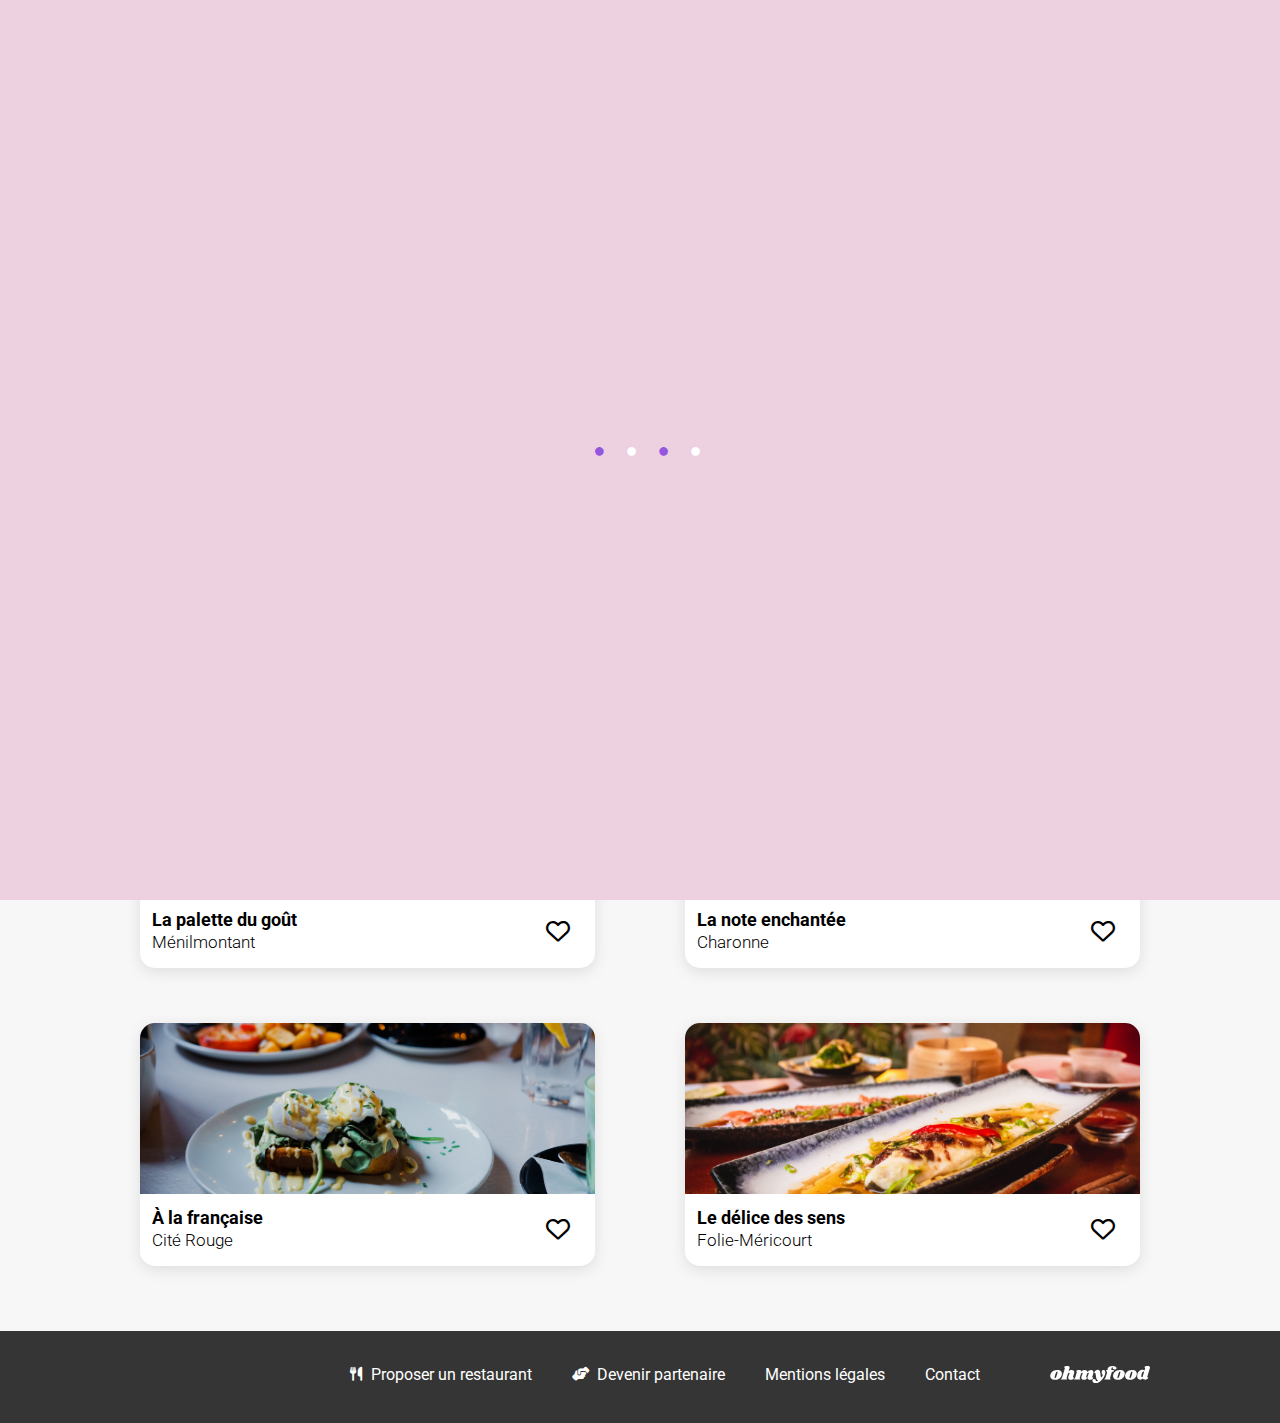
<file: index.html>
<!DOCTYPE html>
<html lang="fr">
<head>
    <meta charset="UTF-8">
    <meta http-equiv="X-UA-Compatible" content="IE=edge">
    <meta name="viewport" content="width=device-width, initial-scale=1.0">
    <link rel="stylesheet" href="assets/style.css">
    <title>Oh My Food | Les meilleurs restaurants gastronomiques en un clic</title>
    <meta name="description" content="Répertoire des meilleurs restaurants gastronomiques. Finis les temps d'attente au restaurant, composer, réserver et venez déguster directement votre menu dès votre arrivée !">
    <link rel="icon" type="images/png" sizes="16x16" href="assets/images/icons2-chef-hat-16.png">
    <link rel="preconnect" href="https://fonts.googleapis.com">
    <link rel="preconnect" href="https://fonts.gstatic.com" crossorigin>
    <link href="https://fonts.googleapis.com/css2?family=Roboto:wght@300;400;500;700&display=swap" rel="stylesheet">
    <link href="https://fonts.googleapis.com/css2?family=Shrikhand&display=swap" rel="stylesheet">
    <link rel="stylesheet" href="https://cdnjs.cloudflare.com/ajax/libs/font-awesome/6.3.0/css/all.min.css">
</head>
<body>
    <!-- Loader -->
    <div class="loader">
        <div class="welcome">
            <span>●</span>
            <span>●</span>
            <span>●</span>
            <span>●</span>
        </div>
    </div>
    
    <!-- Header -->
    <header class="logo">
        <a href="index.html"> <img src="assets/images/logo/ohmyfood.png" alt="logo oh my food"></a>
    </header>

    <main>
    <!-- réservation -->
        <section class="section_reservation">
            <div class="location_reservation">
                <form class="location">
                    <i class="fa-sharp fa-solid fa-location-dot"></i>
                    <input type="search" id="city_location" name="city_search" value="Paris, Belleville" placeholder="Paris, Belleville">   
                </form>
            </div>
            <div class="explore_restaurants">
                <h1 class="title_reservation">Réservez le menu qui vous convient</h1>
                <p>Découvrez des restaurants d'exception, sélectionnés par nos soins.</p>
                <button class="button_explore" onclick="window.location.href = '#restaurants_cards';">Explorer nos restaurants</button>
            </div>
        </section>
    <!-- fonctionnement -->
        <section class="functionning">
            <h2>Fonctionnements</h2>
            <div class="main_function">
                
                <div class="cards_function">
                    <div class="circle">1</div>
                    <div class="container_function">
                        <i class="fa-sharp fa-solid fa-mobile-screen-button"></i>
                        <p class="text_function">Choisissez un restaurant</p>
                    </div>
                </div>
                <div class="cards_function">
                    <div class="circle">2</div>
                    <div class="container_function">
                        <i class="fa-solid fa-bars"></i>
                        <p class="text_function">Composer votre menu</p>
                    </div>
                </div>
                <div class="cards_function">
                    <div class="circle">3</div>
                    <div class="container_function">
                        <i class="fa-solid fa-store"></i>
                        <p class="text_function">Déguster au restaurant</p>
                    </div>
                </div>
            </div>
        </section>
    <!-- Restaurants -->
        <section id="restaurants_cards"> 
            <h2 class="title_section_restaurants">Restaurants</h2>
            <div class="section_small_cards">
                <a href="restaurants/menu_la_palette_du_gout.html" class="card">
                    <div class="new">
                        <p class="new_text">Nouveau</p>
                    </div>         
                    <img src="assets/images/restaurants/jay-wennington-N_Y88TWmGwA-unsplash.jpg" alt="entrée saumon fumé salade verte et soja">
                    <div class="container_restaurant">
                        <h3>La palette du goût</h3>
                        <p class="text_restaurant">Ménilmontant</p>
                    </div>
                    <div class="icons">
                        <i class="fa-sharp fa-regular fa-heart fa-xl icon-regular"></i>
                        <i class="fa-sharp fa-solid fa-heart fa-xl icon-solid"></i>   
                    </div>   
                </a>

                <a href="restaurants/menu_la_note_enchantee.html" class="card">
                    <div class="new">
                        <p class="new_text">Nouveau</p>
                    </div>
                    <img src="assets/images/restaurants/stil-u2Lp8tXIcjw-unsplash.jpg" alt="plat de poisson blanc, croquettes de pomme de terre sauce tomate olives">
                    <div class="container_restaurant">
                        <h3>La note enchantée</h3>
                        <p class="text_restaurant">Charonne</p>
                    </div>
                    <div class="icons">
                        <i class="fa-sharp fa-regular fa-heart fa-xl icon-regular"></i>
                        <i class="fa-sharp fa-solid fa-heart fa-xl icon-solid"></i>    
                    </div>
                </a>

                <a href="restaurants/menu_a_la_francaise.html" class="card">
                    <img src="assets/images/restaurants/toa-heftiba-DQKerTsQwi0-unsplash.jpg" alt="oeufs mollets façon bénédicte">
                    <div class="container_restaurant">
                        <h3>À la française</h3>
                        <p class="text_restaurant">Cité Rouge</p>
                    </div>
                    <div class="icons">
                        <i class="fa-sharp fa-regular fa-heart fa-xl icon-regular"></i>
                        <i class="fa-sharp fa-solid fa-heart fa-xl icon-solid"></i>   
                    </div>
                </a>

                <a href="restaurants/menu_le_delice_des_sens.html" class="card">
                    <img src="assets/images/restaurants/louis-hansel-shotsoflouis-qNBGVyOCY8Q-unsplash.jpg" alt="poisson grillé aux poivrons sauce asiatique">
                    <div class="container_restaurant">
                        <h3>Le délice des sens</h3>
                        <p class="text_restaurant">Folie-Méricourt</p>
                    </div>
                    <div class="icons">
                        <i class="fa-sharp fa-regular fa-heart fa-xl icon-regular"></i>
                        <i class="fa-sharp fa-solid fa-heart fa-xl icon-solid"></i>  
                    </div>
                </a>
            </div>
        </section>
    </main>

    <!-- footer -->
    <footer class="footer">

        <div class="icon_footer">
            <img src="assets/images/logo/ohmyfood@2x.svg" alt="logo_oh_my_food">
        </div>

        <div class="group_footer">
            <div class="footer_column">
                <i class="fa-solid fa-utensils fa-sm"></i>
                <a href="#" class="link_footer">Proposer un restaurant</a>
            </div>
    
            <div class="footer_column">
                <i class="fa-solid fa-handshake-angle fa-sm"></i>
                <a href="#" class="link_footer2">Devenir partenaire</a>
            </div>
    
            <div class="footer_column">
                <a href="#">Mentions légales</a>
            </div>
    
            <div class="footer_column">
                <a href="mailto:ohmyfood@contact.com" target="_blank">Contact</a>
            </div>
        </div>
    </footer>    
</body>
</html>
</file>
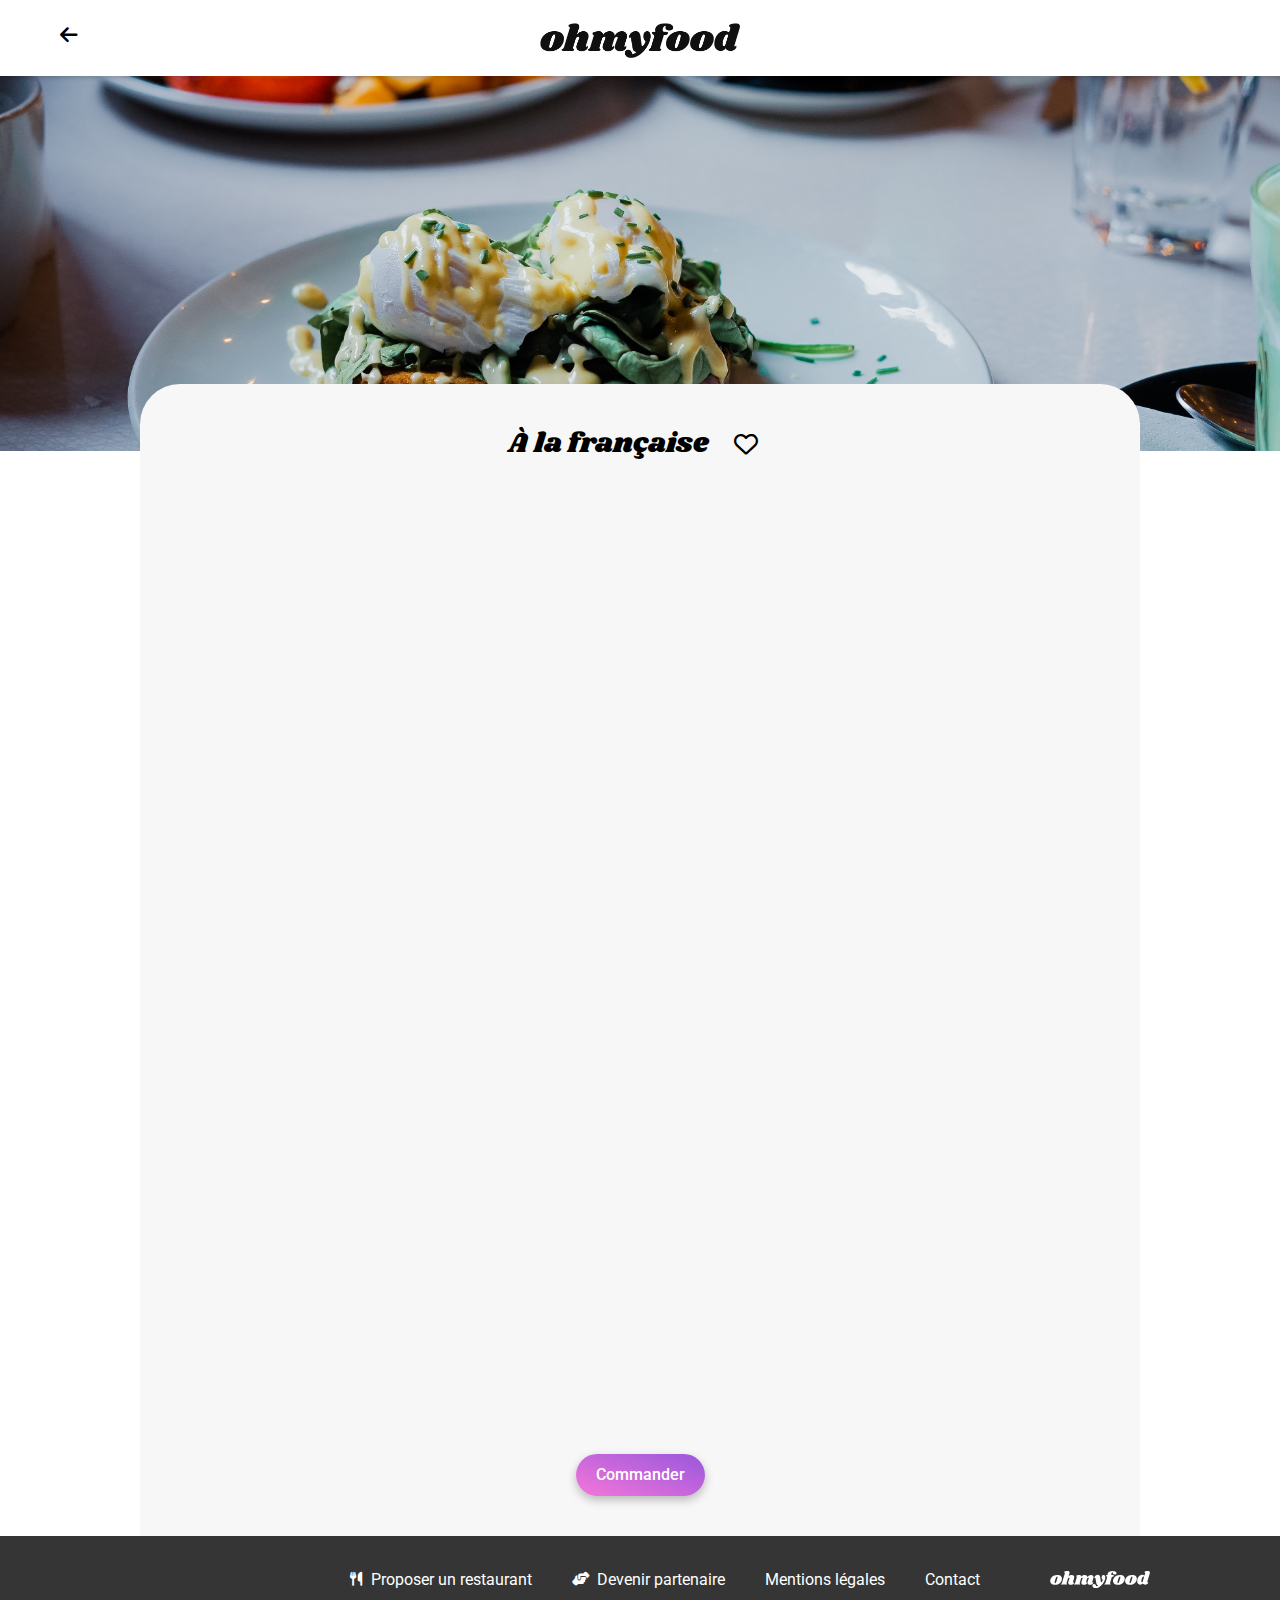
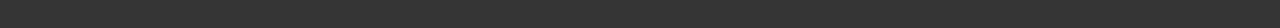
<file: restaurants/menu_a_la_francaise.html>
<!DOCTYPE html>
<html lang="fr">
<head>
    <meta charset="UTF-8">
    <meta http-equiv="X-UA-Compatible" content="IE=edge">
    <meta name="viewport" content="width=device-width, initial-scale=1.0">
    <link rel="stylesheet" href="../restaurants/menu.css">
    <title>Menu | À la française</title>
    <meta name="description" content="Restaurant familial, respectueux des plats traditionnels français">
    <link rel="icon" type="images/png" sizes="16x16" href="../assets/images/icons2-chef-hat-16.png">
    <link rel="preconnect" href="https://fonts.googleapis.com">
    <link rel="preconnect" href="https://fonts.gstatic.com" crossorigin>
    <link href="https://fonts.googleapis.com/css2?family=Roboto:wght@300;400;500;700&display=swap" rel="stylesheet">
    <link href="https://fonts.googleapis.com/css2?family=Shrikhand&display=swap" rel="stylesheet">
    <link rel="stylesheet" href="https://cdnjs.cloudflare.com/ajax/libs/font-awesome/6.3.0/css/all.min.css">
</head>
<body>
    <!-- Header -->
    <header class="header_logo">
        <a href="../index.html" class="arrow"><i class="fa-solid fa-arrow-left fa-lg"></i></a>
        <img src="../assets/images/logo/ohmyfood.png" alt="logo_oh_my_food" class="logo">
    </header>
  
    <main class="main">
        <div class="menu_img">
            <img src="../assets/images/restaurants/toa-heftiba-DQKerTsQwi0-unsplash.jpg" alt="oeufs mollets façon bénédicte">
        </div>
        <section class="main_menu">
            <div class="header_menu">
                <div class="section_title_menu">
                    <h1 class="title_menu">À la française</h1>
                    <div class="icons">
                        <i class="fa-sharp fa-regular fa-heart fa-xl icon-regular"></i>
                        <i class="fa-sharp fa-solid fa-heart fa-xl icon-solid"></i>    
                    </div>
                </div>
            </div>
    
             <!-- CARTES ENTREES -->
    
            <div class="restaurants_cards"> 
                <h2 class="title_section_restaurants">ENTRÉES</h2>

                <div class="card">
                    <div class="card1">
                        <div class="container_restaurant">
                            <h3 class="ellipsis">Tartare de poulpe acidulé</h3>
                            <p class="text ellipsis">Aux zestes d'orange</p>     
                        </div>
                    </div>                       
                    <div class="card2">
                        <div class="price">25&euro;</div>
                        <div class="check">
                            <i class="fa-sharp fa-regular fa-circle-check"></i>
                        </div>            
                    </div>                             
                </div>
    
                <div class="card">
                    <div class="card1">
                        <div class="container_restaurant">
                            <h3 class="ellipsis">Velouté de légumes d'antan</h3>
                            <p class="text ellipsis">Carotte, panais, topinambour</p>     
                        </div>
                    </div>                       
                    <div class="card2">
                        <div class="price">35&euro;</div>
                        <div class="check">
                            <i class="fa-sharp fa-regular fa-circle-check"></i>
                        </div>            
                    </div>                             
                </div>
    
                <div class="card">
                    <div class="card1">
                        <div class="container_restaurant">
                            <h3 class="ellipsis">Soupe à l'oignon</h3>
                            <p class="text ellipsis">Revisitée</p>     
                        </div>
                    </div>                       
                    <div class="card2">
                        <div class="price">20&euro;</div>
                        <div class="check">
                            <i class="fa-sharp fa-regular fa-circle-check"></i>
                        </div>            
                    </div>                             
                </div>
            </div>
    
            <!-- CARTES PLATS -->
    
            <div class="restaurants_cards transition2"> 
                <h2 class="title_section_restaurants">PLATS</h2>

                <div class="card">
                    <div class="card1">
                        <div class="container_restaurant">
                            <h3 class="ellipsis">Coquilles Saint-Jacques</h3>
                            <p class="text ellipsis">Accompagnées d'une purée de panais</p>     
                        </div>
                    </div>                       
                    <div class="card2">
                        <div class="price">40&euro;</div>
                        <div class="check">
                            <i class="fa-sharp fa-regular fa-circle-check"></i>
                        </div>            
                    </div>                             
                </div>
    
                <div class="card">
                    <div class="card1">
                        <div class="container_restaurant">
                            <h3 class="ellipsis">Magret de canard</h3>
                            <p class="text ellipsis">Et parmentier de pommes de terre</p>     
                        </div>
                    </div>                       
                    <div class="card2">
                        <div class="price">35&euro;</div>
                        <div class="check">
                            <i class="fa-sharp fa-regular fa-circle-check"></i>
                        </div>            
                    </div>                             
                </div>
    
                <div class="card">
                    <div class="card1">
                        <div class="container_restaurant">
                            <h3 class="ellipsis">Pigeonneau d’Ille-et-Vilaine</h3>
                            <p class="text ellipsis">Sur son lit de gnocchis aux légumes</p>     
                        </div>
                    </div>                       
                    <div class="card2">
                        <div class="price">44&euro;</div>
                        <div class="check">
                            <i class="fa-sharp fa-regular fa-circle-check"></i>
                        </div>            
                    </div>                             
                </div>
            </div>
    
            <!-- CARTES DESSERTS -->
    
            <div class="restaurants_cards transition3"> 
                <h2 class="title_section_restaurants">DESSERTS</h2>

                <div class="card">
                    <div class="card1">
                        <div class="container_restaurant">
                            <h3 class="ellipsis">Pétales de violettes glacés</h3>
                            <p class="text ellipsis">Et purée de noisettes</p>     
                        </div>
                    </div>                       
                    <div class="card2">
                        <div class="price">18&euro;</div>
                        <div class="check">
                            <i class="fa-sharp fa-regular fa-circle-check"></i>
                        </div>            
                    </div>                             
                </div>
    
                <div class="card">
                    <div class="card1">
                        <div class="container_restaurant">
                            <h3 class="ellipsis">Fondant au chocolat</h3>
                            <p class="text ellipsis">Revisité</p>     
                        </div>
                    </div>                       
                    <div class="card2">
                        <div class="price">22&euro;</div>
                        <div class="check">
                            <i class="fa-sharp fa-regular fa-circle-check"></i>
                        </div>            
                    </div>                             
                </div>
    
                <div class="card">
                    <div class="card1">
                        <div class="container_restaurant">
                            <h3 class="ellipsis">Millefeuille croustillant</h3>
                            <p class="text ellipsis">Myrtilles et pâte d’amande</p>     
                        </div>
                    </div>                       
                    <div class="card2">
                        <div class="price">23&euro;</div>
                        <div class="check">
                            <i class="fa-sharp fa-regular fa-circle-check"></i>
                        </div>            
                    </div>                             
                </div>
            </div>
            <button class="button_command">Commander</button>
        </section>
    </main>

<!-- footer -->
    <footer class="footer">
        <div class="icon_footer">
            <img src="../assets/images/logo/ohmyfood@2x.svg" alt="logo_oh_my_food">
        </div>

        <div class="group_footer">
            <div class="footer_column">
                <i class="fa-solid fa-utensils fa-sm"></i>
                <a href="#" class="link_footer">Proposer un restaurant</a>
            </div>

            <div class="footer_column">
                <i class="fa-solid fa-handshake-angle fa-sm"></i>
                <a href="#" class="link_footer2">Devenir partenaire</a>
            </div>

            <div class="footer_column">
                <a href="#">Mentions légales</a>
            </div>

            <div class="footer_column">
                <a href="mailto:ohmyfood@contact.com" target="_blank">Contact</a>
            </div>
        </div>
    </footer>    
</body>
</html>
</file>
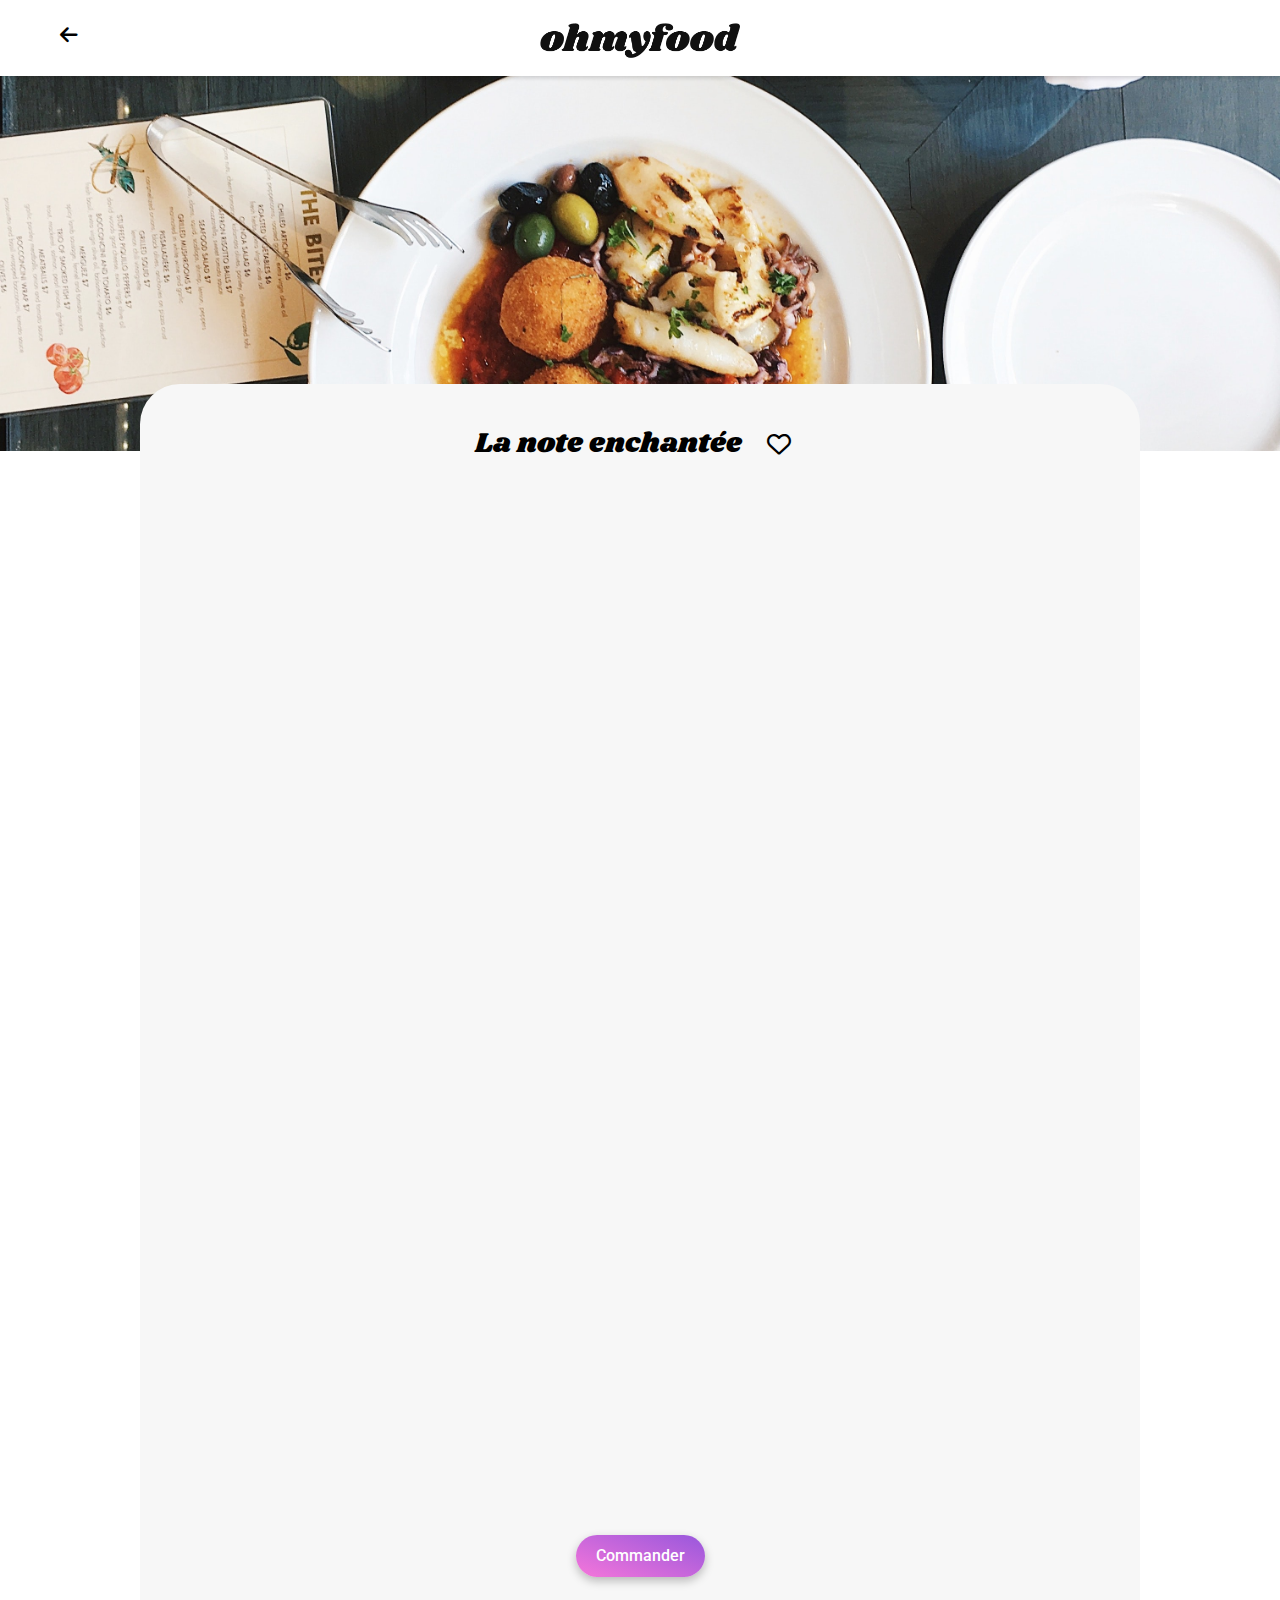
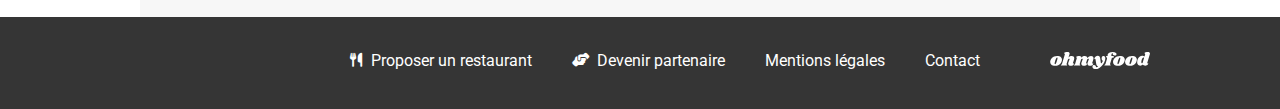
<file: restaurants/menu_la_note_enchantee.html>
<!DOCTYPE html>
<html lang="fr">
<head>
    <meta charset="UTF-8">
    <meta http-equiv="X-UA-Compatible" content="IE=edge">
    <meta name="viewport" content="width=device-width, initial-scale=1.0">
    <link rel="stylesheet" href="../restaurants/menu.css">
    <title>Menu | La note enchantée</title>
    <meta name="description" content="Restaurant gastronomique revisitant les meilleurs plats du Sud de la France">
    <link rel="icon" type="images/png" sizes="16x16" href="../assets/images/icons2-chef-hat-16.png">
    <link rel="preconnect" href="https://fonts.googleapis.com">
    <link rel="preconnect" href="https://fonts.gstatic.com" crossorigin>
    <link href="https://fonts.googleapis.com/css2?family=Roboto:wght@300;400;500;700&display=swap" rel="stylesheet">
    <link href="https://fonts.googleapis.com/css2?family=Shrikhand&display=swap" rel="stylesheet">
    <link rel="stylesheet" href="https://cdnjs.cloudflare.com/ajax/libs/font-awesome/6.3.0/css/all.min.css">
</head>
<body>
    <!-- Header -->
    <header class="header_logo">
        <a href="../index.html" class="arrow"><i class="fa-solid fa-arrow-left fa-lg"></i></a>
        <img src="../assets/images/logo/ohmyfood.png" alt="logo_oh_my_food" class="logo">
    </header>
  
    <main class="main">
        <div class="menu_img">
            <img src="../assets/images/restaurants/stil-u2Lp8tXIcjw-unsplash.jpg" alt="plat de poisson blanc, croquettes de pomme de terre sauce tomate olives">
        </div>
        <section class="main_menu">
            <div class="header_menu">
                <div class="section_title_menu">
                    <h1 class="title_menu">La note enchantée</h1>
                    <div class="icons">
                        <i class="fa-sharp fa-regular fa-heart fa-xl icon-regular"></i>
                        <i class="fa-sharp fa-solid fa-heart fa-xl icon-solid"></i>  
                    </div>
                </div>
            </div>
    
             <!-- CARTES ENTREES -->
    
            <div class="restaurants_cards"> 
                <h2 class="title_section_restaurants">ENTRÉES</h2>

                <div class="card">
                    <div class="card1">
                        <div class="container_restaurant">
                            <h3 class="ellipsis">Ravioles de foie gras</h3>
                            <p class="text ellipsis">Accompagnées de leur crème à la truffe</p>     
                        </div>
                    </div>                       
                    <div class="card2">
                        <div class="price">25&euro;</div>
                        <div class="check">
                            <i class="fa-sharp fa-regular fa-circle-check"></i>
                        </div>            
                    </div>                             
                </div>

                <div class="card">
                    <div class="card1">
                        <div class="container_restaurant">
                            <h3 class="ellipsis">Caviar osciètre</h3>
                            <p class="text ellipsis">Sur blini à la farine de blé noir</p>     
                        </div>
                    </div>                       
                    <div class="card2">
                        <div class="price">35&euro;</div>
                        <div class="check">
                            <i class="fa-sharp fa-regular fa-circle-check"></i>
                        </div>            
                    </div>                             
                </div>

                <div class="card">
                    <div class="card1">
                        <div class="container_restaurant">
                            <h3 class="ellipsis">Homard et espuma de potiron</h3>
                            <p class="text ellipsis">Marinés aux zestes d'orange</p>     
                        </div>
                    </div>                       
                    <div class="card2">
                        <div class="price">20&euro;</div>
                        <div class="check">
                            <i class="fa-sharp fa-regular fa-circle-check"></i>
                        </div>            
                    </div>                             
                </div>
                
                <div class="card">
                    <div class="card1">
                        <div class="container_restaurant">
                            <h3 class="ellipsis">Foie gras de canard cuit entier</h3>
                            <p class="text ellipsis">Confiture de figue et pain toasté</p>     
                        </div>
                    </div>                       
                    <div class="card2">
                        <div class="price">35&euro;</div>
                        <div class="check">
                            <i class="fa-sharp fa-regular fa-circle-check"></i>
                        </div>            
                    </div>                             
                </div>
            </div>
    
            <!-- CARTES PLATS -->
    
            <div class="restaurants_cards transition2"> 
                <h2 class="title_section_restaurants">PLATS</h2>

                <div class="card">
                    <div class="card1">
                        <div class="container_restaurant">
                            <h3 class="ellipsis">Noix de coquilles Saint-Jacques</h3>
                            <p class="text ellipsis">Sur lit de purée de céleri-rave</p>     
                        </div>
                    </div>                       
                    <div class="card2">
                        <div class="price">40&euro;</div>
                        <div class="check">
                            <i class="fa-sharp fa-regular fa-circle-check"></i>
                        </div>            
                    </div>                             
                </div>
    
                <div class="card">
                    <div class="card1">
                        <div class="container_restaurant">
                            <h3 class="ellipsis">Langoustine poêlée</h3>
                            <p class="text ellipsis">Purée de patate douce</p>     
                        </div>
                    </div>                       
                    <div class="card2">
                        <div class="price">35&euro;</div>
                        <div class="check">
                            <i class="fa-sharp fa-regular fa-circle-check"></i>
                        </div>            
                    </div>                             
                </div>
    
                <div class="card">
                    <div class="card1">
                        <div class="container_restaurant">
                            <h3 class="ellipsis">Mijoté de queue de bœuf</h3>
                            <p class="text ellipsis">Et riz sauvage aux zestes de citron</p>     
                        </div>
                    </div>                       
                    <div class="card2">
                        <div class="price">44&euro;</div>
                        <div class="check">
                            <i class="fa-sharp fa-regular fa-circle-check"></i>
                        </div>            
                    </div>                             
                </div>
            </div>
    
            <!-- CARTES DESSERTS -->
    
            <div class="restaurants_cards transition3"> 
                <h2 class="title_section_restaurants">DESSERTS</h2>

                <div class="card">
                    <div class="card1">
                        <div class="container_restaurant">
                            <h3 class="ellipsis">Macaron noisette et chocolat</h3>
                            <p class="text ellipsis">Glace au caramel brun et sel de Guérande</p>     
                        </div>
                    </div>                       
                    <div class="card2">
                        <div class="price">18&euro;</div>
                        <div class="check">
                            <i class="fa-sharp fa-regular fa-circle-check"></i>
                        </div>            
                    </div>                             
                </div>
    
                <div class="card">
                    <div class="card1">
                        <div class="container_restaurant">
                            <h3 class="ellipsis">Baba au rhum revisité</h3>
                            <p class="text ellipsis">Avec son coulis de citron</p>     
                        </div>
                    </div>                       
                    <div class="card2">
                        <div class="price">22&euro;</div>
                        <div class="check">
                            <i class="fa-sharp fa-regular fa-circle-check"></i>
                        </div>            
                    </div>                             
                </div>
    
                <div class="card">
                    <div class="card1">
                        <div class="container_restaurant">
                            <h3 class="ellipsis">Tarte au citron meringuée</h3>
                            <p class="text ellipsis">Déstructurée</p>     
                        </div>
                    </div>                       
                    <div class="card2">
                        <div class="price">23&euro;</div>
                        <div class="check">
                            <i class="fa-sharp fa-regular fa-circle-check"></i>
                        </div>            
                    </div>                             
                </div>
            </div>
            <button class="button_command">Commander</button>
        </section>     
    </main>

<!-- footer -->
    <footer class="footer">

        <div class="icon_footer">
            <img src="../assets/images/logo/ohmyfood@2x.svg" alt="logo_oh_my_food">
        </div>

        <div class="group_footer">
            <div class="footer_column">
                <i class="fa-solid fa-utensils fa-sm"></i>
                <a href="#" class="link_footer">Proposer un restaurant</a>
            </div>

            <div class="footer_column">
                <i class="fa-solid fa-handshake-angle fa-sm"></i>
                <a href="#" class="link_footer2">Devenir partenaire</a>
            </div>

            <div class="footer_column">
                <a href="#">Mentions légales</a>
            </div>

            <div class="footer_column">
                <a href="mailto:ohmyfood@contact.com" target="_blank">Contact</a>
            </div>
        </div>
    </footer>    
</body>
</html>
</file>
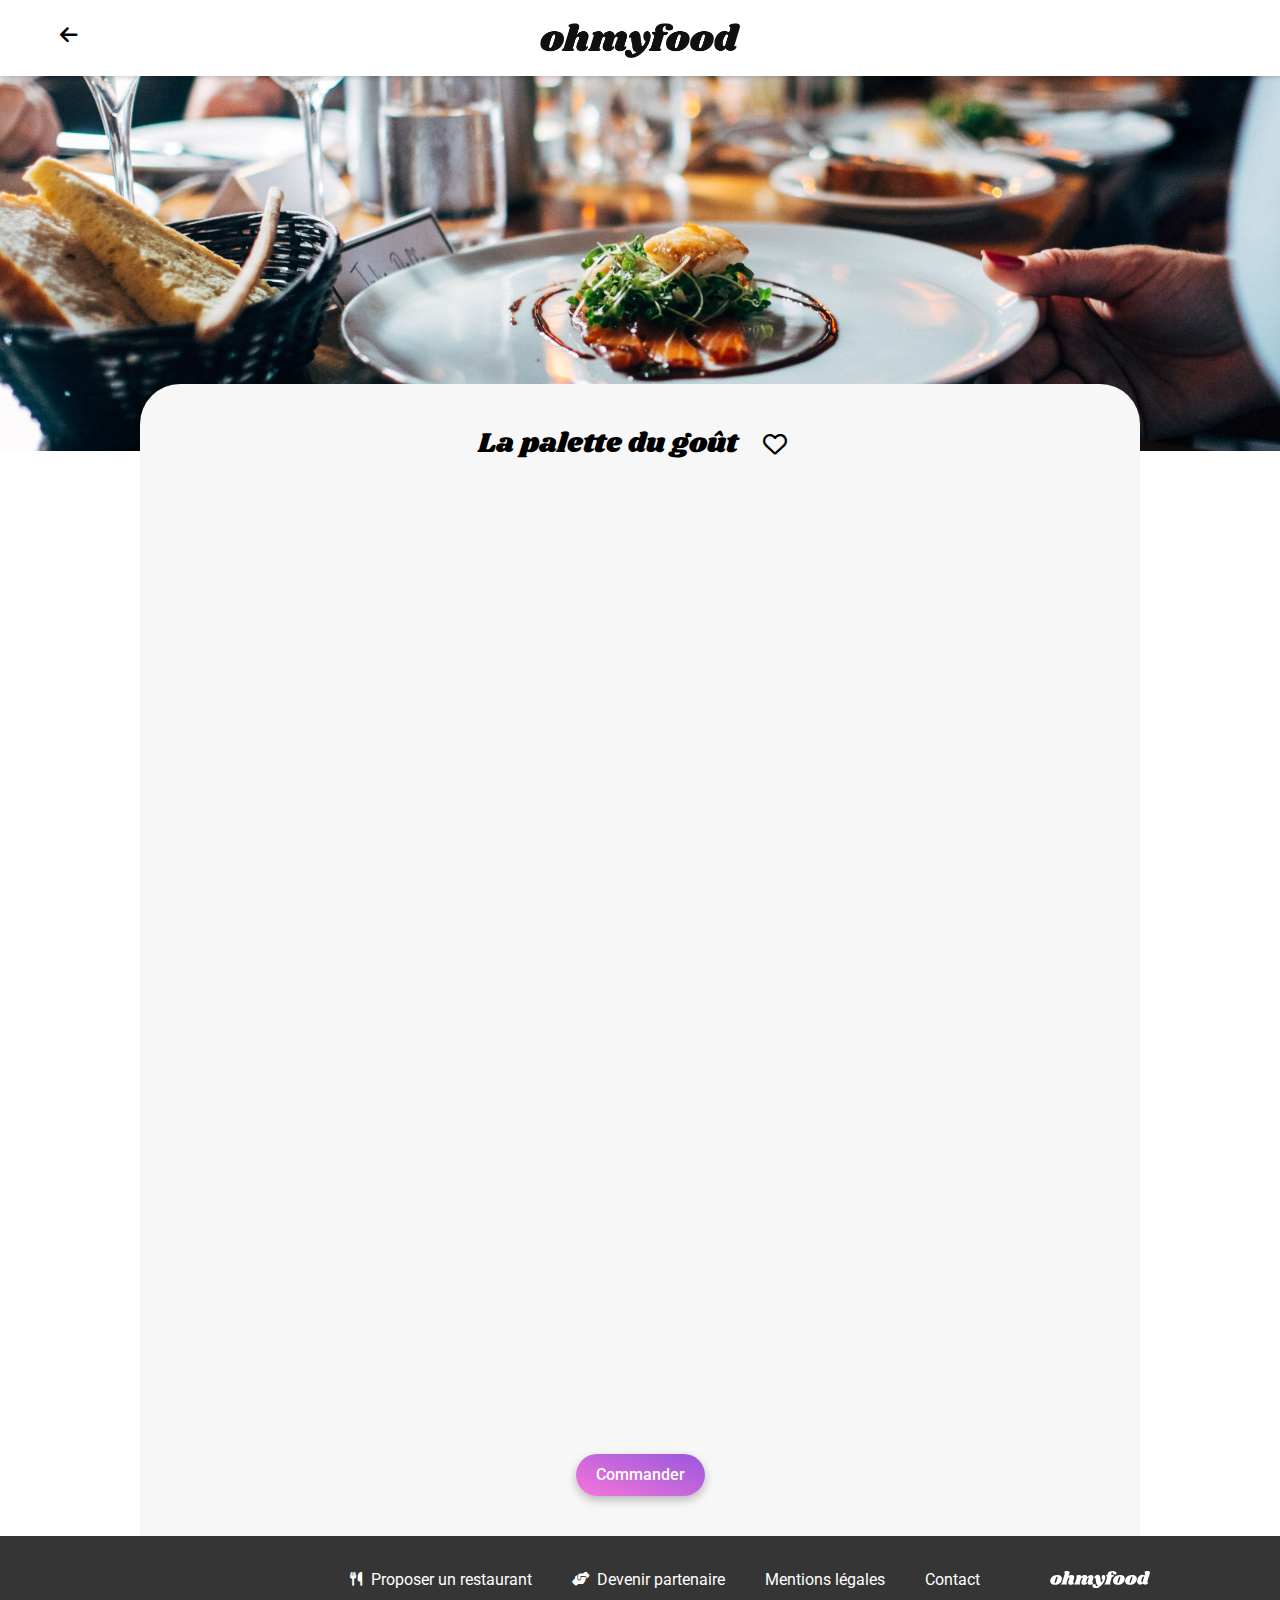
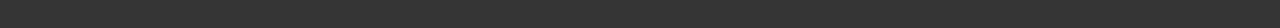
<file: restaurants/menu_la_palette_du_gout.html>
<!DOCTYPE html>
<html lang="fr">
<head>
    <meta charset="UTF-8">
    <meta http-equiv="X-UA-Compatible" content="IE=edge">
    <meta name="viewport" content="width=device-width, initial-scale=1.0">
    <link rel="stylesheet" href="../restaurants/menu.css">
    <title>Menu | La palette du goût</title>
    <meta name="description" content="Restaurant gastronomique, revisitant des plats classiques et traditionnels d'ici et d'ailleurs">
    <link rel="icon" type="images/png" sizes="16x16" href="../assets/images/icons2-chef-hat-16.png">
    <link rel="preconnect" href="https://fonts.googleapis.com">
    <link rel="preconnect" href="https://fonts.gstatic.com" crossorigin>
    <link href="https://fonts.googleapis.com/css2?family=Roboto:wght@300;400;500;700&display=swap" rel="stylesheet">
    <link href="https://fonts.googleapis.com/css2?family=Shrikhand&display=swap" rel="stylesheet">
    <link rel="stylesheet" href="https://cdnjs.cloudflare.com/ajax/libs/font-awesome/6.3.0/css/all.min.css">
</head>
<body>
    <!-- Header -->
    <header class="header_logo">
        <a href="../index.html" class="arrow"><i class="fa-solid fa-arrow-left fa-lg"></i></a>
        <img src="../assets/images/logo/ohmyfood.png" alt="logo oh my food" class="logo">
    </header>
  
    <main class="main">
        <div class="menu_img">
            <img src="../assets/images/restaurants/jay-wennington-N_Y88TWmGwA-unsplash.jpg" alt="entrée saumon fumé salade verte et soja">
        </div>
        <section class="main_menu">
            <div class="header_menu">
                <div class="section_title_menu">
                    <h1 class="title_menu">La palette du goût</h1>
                    <div class="icons">
                        <i class="fa-sharp fa-regular fa-heart fa-xl icon-regular"></i>
                        <i class="fa-sharp fa-solid fa-heart fa-xl icon-solid"></i>  
                    </div>
                </div>
            </div>

                <!-- CARTES ENTREES -->
            <div class="restaurants_cards"> 
                <h2 class="title_section_restaurants">ENTRÉES</h2>

                <div class="card">
                    <div class="card1">
                        <div class="container_restaurant">
                            <h3 class="ellipsis">Fricassée d'escargots</h3>
                            <p class="text ellipsis">Au piment d'Espelette</p>     
                        </div>
                    </div>                       
                    <div class="card2">
                        <div class="price">25&euro;</div>
                        <div class="check">
                            <i class="fa-sharp fa-regular fa-circle-check"></i>
                        </div>            
                    </div>                             
                </div>

                <div class="card">
                    <div class="card1">
                        <div class="container_restaurant">
                            <h3 class="ellipsis">Foie gras de canard mi-cuit</h3>
                            <p class="text ellipsis">Et ses copeaux de truffe noire</p>     
                        </div>
                    </div>                       
                    <div class="card2">
                        <div class="price">35&euro;</div>
                        <div class="check">
                            <i class="fa-sharp fa-regular fa-circle-check"></i>
                        </div>            
                    </div>                             
                </div>

                <div class="card">
                    <div class="card1">
                        <div class="container_restaurant">
                            <h3 class="ellipsis">Œuf au plat</h3>
                            <p class="text ellipsis">Assaisonné à la truffe sur lit de caviar</p>     
                        </div>
                    </div>                       
                    <div class="card2">
                        <div class="price">20&euro;</div>
                        <div class="check">
                            <i class="fa-sharp fa-regular fa-circle-check"></i>
                        </div>            
                    </div>                             
                </div>
            </div>

            <!-- CARTES PLATS -->

            <div class="restaurants_cards transition2"> 
                <h2 class="title_section_restaurants">PLATS</h2>

                <div class="card">
                    <div class="card1">
                        <div class="container_restaurant">
                            <h3 class="ellipsis">Filet de bœuf aux herbes</h3>
                            <p class="text ellipsis">Accompagné de sa ribambelle de légumes</p>     
                        </div>
                    </div>                       
                    <div class="card2">
                        <div class="price">40&euro;</div>
                        <div class="check">
                            <i class="fa-sharp fa-regular fa-circle-check"></i>
                        </div>            
                    </div>                             
                </div>

                <div class="card">
                    <div class="card1">
                        <div class="container_restaurant">
                            <h3 class="ellipsis">Parmentier de queue de bœuf</h3>
                            <p class="text ellipsis">À la truffe noire sur sa purée de panais</p>     
                        </div>
                    </div>                       
                    <div class="card2">
                        <div class="price">35&euro;</div>
                        <div class="check">
                            <i class="fa-sharp fa-regular fa-circle-check"></i>
                        </div>            
                    </div>                             
                </div>

                <div class="card">
                    <div class="card1">
                        <div class="container_restaurant">
                            <h3 class="ellipsis">Filet de turbot</h3>
                            <p class="text ellipsis">Aux agrumes</p>     
                        </div>
                    </div>                       
                    <div class="card2">
                        <div class="price">44&euro;</div>
                        <div class="check">
                            <i class="fa-sharp fa-regular fa-circle-check"></i>
                        </div>            
                    </div>                             
                </div>
            </div>

            <!-- CARTES DESSERTS -->

            <div class="restaurants_cards transition3"> 
                <h2 class="title_section_restaurants">DESSERTS</h2>

                <div class="card">
                    <div class="card1">
                        <div class="container_restaurant">
                            <h3 class="ellipsis">Paris-Brest</h3>
                            <p class="text ellipsis">Revisité</p>     
                        </div>
                    </div>                       
                    <div class="card2">
                        <div class="price">18&euro;</div>
                        <div class="check">
                            <i class="fa-sharp fa-regular fa-circle-check"></i>
                        </div>            
                    </div>                             
                </div>

                <div class="card">
                    <div class="card1">
                        <div class="container_restaurant">
                            <h3 class="ellipsis">Macaron au chocolat d'exception</h3>
                            <p class="text ellipsis">Et glace à la vanille de Madagascar</p>     
                        </div>
                    </div>                       
                    <div class="card2">
                        <div class="price">22&euro;</div>
                        <div class="check">
                            <i class="fa-sharp fa-regular fa-circle-check"></i>
                        </div>            
                    </div>                             
                </div>

                <div class="card">
                    <div class="card1">
                        <div class="container_restaurant">
                            <h3 class="ellipsis">Mousse au chocolat</h3>
                            <p class="text ellipsis">Au piment d'Espelette et à la truffe noire</p>     
                        </div>
                    </div>                       
                    <div class="card2">
                        <div class="price">23&euro;</div>
                        <div class="check">
                            <i class="fa-sharp fa-regular fa-circle-check"></i>
                        </div>            
                    </div>                             
                </div>
            </div>
            <button class="button_command">Commander</button>
        </section>
    </main>

<!-- footer -->
    <footer class="footer">

        <div class="icon_footer">
            <img src="../assets/images/logo/ohmyfood@2x.svg" alt="logo_oh_my_food">
        </div>

        <div class="group_footer">
            <div class="footer_column">
                <i class="fa-solid fa-utensils fa-sm"></i>
                <a href="#" class="link_footer">Proposer un restaurant</a>
            </div>
    
            <div class="footer_column">
                <i class="fa-solid fa-handshake-angle fa-sm"></i>
                <a href="#" class="link_footer2">Devenir partenaire</a>
            </div>
    
            <div class="footer_column">
                <a href="#">Mentions légales</a>
            </div>
    
            <div class="footer_column">
                <a href="mailto:ohmyfood@contact.com" target="_blank">Contact</a>
            </div>
        </div>
    </footer>    
</body>
</html>
</file>
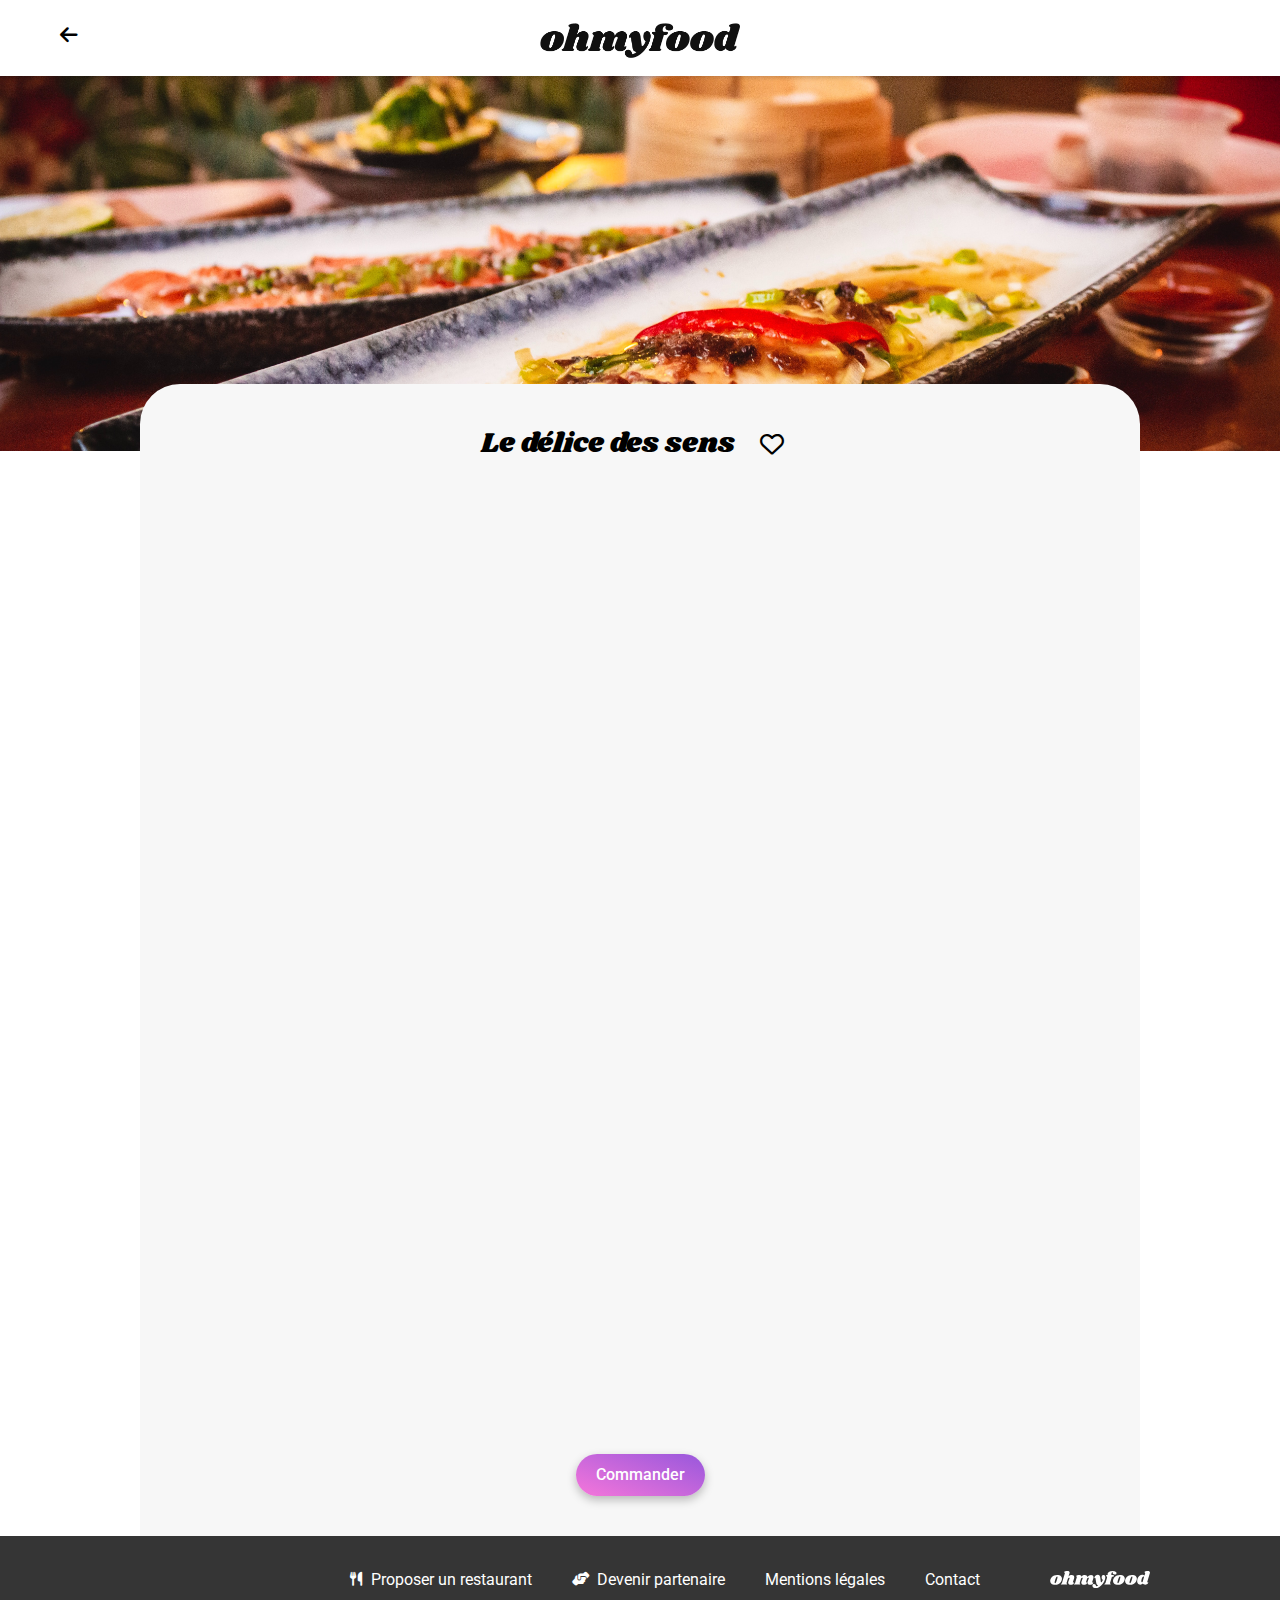
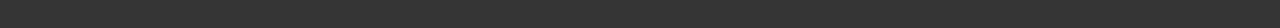
<file: restaurants/menu_le_delice_des_sens.html>
<!DOCTYPE html>
<html lang="fr">
<head>
    <meta charset="UTF-8">
    <meta http-equiv="X-UA-Compatible" content="IE=edge">
    <meta name="viewport" content="width=device-width, initial-scale=1.0">
    <link rel="stylesheet" href="../restaurants/menu.css">
    <title>Menu | Le délice des sens</title>
    <meta name="description" content="Restaurant gastronomique aux saveurs japonaises et asiatiques">
    <link rel="icon" type="images/png" sizes="16x16" href="../assets/images/icons2-chef-hat-16.png">
    <link rel="preconnect" href="https://fonts.googleapis.com">
    <link rel="preconnect" href="https://fonts.gstatic.com" crossorigin>
    <link href="https://fonts.googleapis.com/css2?family=Roboto:wght@300;400;500;700&display=swap" rel="stylesheet">
    <link href="https://fonts.googleapis.com/css2?family=Shrikhand&display=swap" rel="stylesheet">
    <link rel="stylesheet" href="https://cdnjs.cloudflare.com/ajax/libs/font-awesome/6.3.0/css/all.min.css">
</head>
<body>
    <!-- Header -->
    <header class="header_logo">
        <a href="../index.html" class="arrow"><i class="fa-solid fa-arrow-left fa-lg"></i></a>
        <img src="../assets/images/logo/ohmyfood.png" alt="logo_oh_my_food" class="logo">
    </header>
  
    <main class="main">
        <div class="menu_img">
            <img src="../assets/images/restaurants/louis-hansel-shotsoflouis-qNBGVyOCY8Q-unsplash.jpg" alt="poisson grillé aux poivrons sauce asiatique">
        </div>
        <section class="main_menu">
            <div class="header_menu">
                <div class="section_title_menu">
                    <h1 class="title_menu">Le délice des sens</h1>
                    <div class="icons">
                        <i class="fa-sharp fa-regular fa-heart fa-xl icon-regular"></i>
                        <i class="fa-sharp fa-solid fa-heart fa-xl icon-solid"></i>   
                    </div>
                </div>
            </div>
    
             <!-- CARTES ENTREES -->
    
            <div class="restaurants_cards"> 
                <h2 class="title_section_restaurants">ENTRÉES</h2>

                <div class="card">
                    <div class="card1">
                        <div class="container_restaurant">
                            <h3 class="ellipsis">Tartare de thon</h3>
                            <p class="text ellipsis">Assaisonné au yuzu</p>     
                        </div>
                    </div>                       
                    <div class="card2">
                        <div class="price">25&euro;</div>
                        <div class="check">
                            <i class="fa-sharp fa-regular fa-circle-check"></i>
                        </div>            
                    </div>                             
                </div>
    
                <div class="card">
                    <div class="card1">
                        <div class="container_restaurant">
                            <h3 class="ellipsis">Bouchée de homard croustillant</h3>
                            <p class="text ellipsis">Et sa farandole de petits légumes</p>     
                        </div>
                    </div>                       
                    <div class="card2">
                        <div class="price">35&euro;</div>
                        <div class="check">
                            <i class="fa-sharp fa-regular fa-circle-check"></i>
                        </div>            
                    </div>                             
                </div>
    
                <div class="card">
                    <div class="card1">
                        <div class="container_restaurant">
                            <h3 class="ellipsis">Velouté de cèpes</h3>
                            <p class="text ellipsis">Aux truffes</p>     
                        </div>
                    </div>                       
                    <div class="card2">
                        <div class="price">20&euro;</div>
                        <div class="check">
                            <i class="fa-sharp fa-regular fa-circle-check"></i>
                        </div>            
                    </div>                             
                </div>
            </div>
    
            <!-- CARTES PLATS -->
    
            <div class="restaurants_cards transition2"> 
                <h2 class="title_section_restaurants">PLATS</h2>

                <div class="card">
                    <div class="card1">
                        <div class="container_restaurant">
                            <h3 class="ellipsis">Poulet rôti aux herbes de Provence</h3>
                            <p class="text ellipsis">Et sa crème de truffe</p>     
                        </div>
                    </div>                       
                    <div class="card2">
                        <div class="price">40&euro;</div>
                        <div class="check">
                            <i class="fa-sharp fa-regular fa-circle-check"></i>
                        </div>            
                    </div>                             
                </div>
    
                <div class="card">
                    <div class="card1">
                        <div class="container_restaurant">
                            <h3 class="ellipsis">Langouste rôtie</h3>
                            <p class="text ellipsis">Et ses légumes de saison</p>     
                        </div>
                    </div>                       
                    <div class="card2">
                        <div class="price">35&euro;</div>
                        <div class="check">
                            <i class="fa-sharp fa-regular fa-circle-check"></i>
                        </div>            
                    </div>                             
                </div>

                <div class="card">
                    <div class="card1">
                        <div class="container_restaurant">
                            <h3 class="ellipsis">Côte de bœuf Angus</h3>
                            <p class="text ellipsis">Et sa purée de panais</p>     
                        </div>
                    </div>                       
                    <div class="card2">
                        <div class="price">44&euro;</div>
                        <div class="check">
                            <i class="fa-sharp fa-regular fa-circle-check"></i>
                        </div>            
                    </div>                             
                </div>
            </div>
    
            <!-- CARTES DESSERTS -->
    
            <div class="restaurants_cards transition3"> 
                <h2 class="title_section_restaurants">DESSERTS</h2>

                <div class="card">
                    <div class="card1">
                        <div class="container_restaurant">
                            <h3 class="ellipsis">Farandole de desserts</h3>
                            <p class="text ellipsis">Du chef</p>     
                        </div>
                    </div>                       
                    <div class="card2">
                        <div class="price">18&euro;</div>
                        <div class="check">
                            <i class="fa-sharp fa-regular fa-circle-check"></i>
                        </div>            
                    </div>                             
                </div>
    
                <div class="card">
                    <div class="card1">
                        <div class="container_restaurant">
                            <h3 class="ellipsis">Crème brulée</h3>
                            <p class="text ellipsis">Revisitée</p>     
                        </div>
                    </div>                       
                    <div class="card2">
                        <div class="price">22&euro;</div>
                        <div class="check">
                            <i class="fa-sharp fa-regular fa-circle-check"></i>
                        </div>            
                    </div>                             
                </div>
    
                <div class="card">
                    <div class="card1">
                        <div class="container_restaurant">
                            <h3 class="ellipsis">Tiramisu</h3>
                            <p class="text ellipsis">À la noisette</p>     
                        </div>
                    </div>                       
                    <div class="card2">
                        <div class="price">23&euro;</div>
                        <div class="check">
                            <i class="fa-sharp fa-regular fa-circle-check"></i>
                        </div>            
                    </div>                             
                </div>
            </div>
            <button class="button_command">Commander</button>
        </section>   
    </main>

<!-- footer -->
    <footer class="footer">

        <div class="icon_footer">
            <img src="../assets/images/logo/ohmyfood@2x.svg" alt="logo_oh_my_food">
        </div>

        <div class="group_footer">
            <div class="footer_column">
                <i class="fa-solid fa-utensils fa-sm"></i>
                <a href="#" class="link_footer">Proposer un restaurant</a>
            </div>

            <div class="footer_column">
                <i class="fa-solid fa-handshake-angle fa-sm"></i>
                <a href="#" class="link_footer2">Devenir partenaire</a>
            </div>

            <div class="footer_column">
                <a href="#">Mentions légales</a>
            </div>

            <div class="footer_column">
                <a href="mailto:ohmyfood@contact.com" target="_blank">Contact</a>
            </div>
        </div>
    </footer>    
</body>
</html>
</file>
<file: assets/style.css>
html, body, div, span, applet, object, iframe,
h1, h2, h3, h4, h5, h6, p, blockquote, pre,
a, abbr, acronym, address, big, cite, code,
del, dfn, em, img, ins, kbd, q, s, samp,
small, strike, strong, sub, sup, tt, var,
b, u, i, center,
dl, dt, dd, ol, ul, li,
fieldset, form, label, legend,
table, caption, tbody, tfoot, thead, tr, th, td,
article, aside, canvas, details, embed, 
figure, figcaption, footer, header, hgroup, 
menu, nav, output, ruby, section, summary,
time, mark, audio, video {
	margin: 0;
	padding: 0;
	border: 0;
	font-size: 100%;
	font: inherit;
	vertical-align: baseline;
    box-sizing: border-box;
}
/* HTML5 display-role reset for older browsers */
article, aside, details, figcaption, figure, 
footer, header, hgroup, menu, nav, section {
	display: block;
}
body {
	line-height: 1;
}
ol, ul {
	list-style: none;
}
blockquote, q {
	quotes: none;
}
blockquote:before, blockquote:after,
q:before, q:after {
	content: '';
	content: none;
}
table {
	border-collapse: collapse;
	border-spacing: 0;
}

html, body {
    font-family: 'Roboto', sans-serif;
    font-weight: 500;
    color: #000;
    font-size: 16px;
    background-color: #F7F7F7;
}

body a {
    text-decoration: none;
    color: #000;
    position: relative;
}

h1, h2 {
    font-weight: 700;
    font-size: 24px;
}

h3 {
    font-weight: 700;
    font-size: 18px;
}

p {
    font-size: 16px;
}

/*loader*/

.loader {
    position: fixed;
    display: flex;
    flex-direction: column;
    justify-content: center;
    align-items: center;
    background-color: #eed1e1;
    width: 100%;
    height: 100%;
    z-index: 1;
    animation: loader 2.5s linear forwards;
}

.welcome {
    font-size: 20px;
}

.welcome span {
    display: inline-block;
    color: #9356DC;
    animation: pulse 0.5s reverse infinite;
    padding-left: 15px;
}

.welcome span:nth-child(1) {
    animation-delay: 0.1s;
    color: #9356DC;
}

.welcome span:nth-child(2) {
    animation-delay: 0.2s;
    color:#fff;  
}

.welcome span:nth-child(3) {
    animation-delay: 0.3s;
    color: #9356DC;
}

.welcome span:nth-child(4) {
    animation-delay: 0.4s;
    color: #fff;
}

@keyframes loader {
    0% {
        opacity: 1;
    }

    85% {
        opacity: 0.5;
    }

    100% { 
        z-index: -1;
        opacity: 0;
    }

    0%, 25%, 50%, 95% {
        z-index: 1;
    }
}

@keyframes pulse {
    0% {
        transform: scale(1);
    }

    100% {
        transform: scale(1.8);
    }
}

/*header*/

.logo {
    display: flex;
    justify-content: center;
    background-color: #fff;
    box-shadow: 0px 2px 4px rgba(0, 0, 0, 0.15);
}

.logo a {
    margin: 23px 0 15px;
}

.logo img {
    width: 162px;
    height: auto;
}

/*reservation*/

.location_reservation {
    display: flex;
    align-items: center;
    background-color: #EAEAEA;
    height: 50px;
    margin-top: 3px;
}

.location {
    margin: 0 auto;
    padding-left: 60px;
}

#city_location {
    border: none;
    background-color: transparent;
    margin-left: 5px;
    padding-left: 10px;
    height: 30px;
    color: #353535;
    font-size: 16px;
    font-weight: 500;
    font-family: 'Roboto', sans-serif;
    cursor: pointer;
}

#city_location::placeholder {
    color: #353535;
    font-size: 16px;
    font-weight: 500;
    font-family: 'Roboto', sans-serif;
}

#city_location:focus::placeholder {
    color: transparent;
}

#city_location:focus {
    border-radius: 20px;
    color: #353535;
}

.location .fa-location-dot {
    color: #353535;
}

.explore_restaurants {
    text-align: center;
}

.explore_restaurants h1 {
    margin: 40px 50px 0;
    line-height: 28px;
}

.explore_restaurants p {
    margin: 20px 30px 0;
    font-size: 18px;
    font-weight: 300;
}

.button_explore {
    margin: 25px 0 55px;
    border-radius: 25px;
    box-shadow: 0px 4px 10px rgba(0, 0, 0, 0.25);
    background: linear-gradient(200.64deg, #9356DC -5.2%, #FF79DA 110.74%);
    padding: 13px 20px;
    border: none;
    font-weight: 500;
    color: #fff;
}

.button_explore:hover {
    box-shadow: 0px 4px 10px rgba(0, 0, 0, 0.35);
    cursor: pointer;
    filter: brightness(1.2);
    transition: all 0.3s ease-in-out 0.3s;
}

.button_explore:not(:hover) {
    transition: all 0.3s ease-in-out 0.3s;
}

/*fonctionnement*/

.functionning {
    background-color: #ffff;
    padding: 50px 25px 70px 20px;
}

.cards_function {
    display: flex;
    align-items: center;
    margin-top: 25px;
    transform: scale(1);
    transition: transform 0.3s ease-in-out 0.1s;
}

.cards_function:hover {
    transform: scale(1.05);
}

.circle {
    padding:5px;
    width:24px;
    background:#9356DC;
    height:24px;
    text-align:center;
    border-radius:24px;
    color: #fff;
    font-size: 15px;
    margin-right: 25px;
    z-index: 2;
}

.container_function {
    display: flex;
    align-items: center;
    width: 100%;
    height: 73px;
    color: #7E7E7E;
    background-color: #F6F6F6;
    box-shadow: 0px 4px 15px rgba(0, 0, 0, 0.15);
    border-radius: 20px;
    padding: 28px 0 28px 34px;
    margin-left: -35px;
    z-index: 1;
}

.container_function:hover {
    box-shadow: 0px 4px 15px rgba(0, 0, 0, 0.35);
    background-color: #F5EDFF;
}

.container_function:hover .fa-solid {
    color: #9356DC;
}

.text_function {
    padding-left: 27px;
    color: #000;
}

/*restaurants*/

#restaurants_cards {
    margin: 55px 20px 65px;
}

.title_section_restaurants {
    margin-bottom: 35px;
}

.section_small_cards {
    display: flex;
    flex-direction: column;
    gap: 25px;
}

.card {
    display: grid;
    grid-template: 70% 30% / 75% 25%;
    width: 100%;
    background: #FFFFFF;
    box-shadow: 0px 4px 15px rgba(0, 0, 0, 0.1);
    border-radius: 15px;
    z-index: 0;
}

.card:hover {
    box-shadow: 0px 4px 15px rgba(0, 0, 0, 0.25);
    filter: brightness(1.1);
}

.card img {
    grid-area: 1 / 1 / 2 / 3;
    border-top-right-radius: 15px;
    border-top-left-radius: 15px ;
    width:100%;
    height:171px;
    object-fit: cover;
}

.new {
    grid-area: 1 / 2 / 1 / 3;
    z-index: 1;
    display: flex;
    justify-content: flex-end;
    margin-top: 20px;
    margin-right: 15px;
}

.new_text {
    width: 80px;
    height: 30px;
    background-color: #99E2D0;
    color: #008766;
    font-size: 14px;
    text-align: center;
    padding: 8px 10px;
    box-shadow: 0px 2px 4px rgba(0, 0, 0, 0.15);
    border-radius: 2px;   
}

.container_restaurant {
    padding: 16px 25px 16px 12px;
}

.text_restaurant {
    margin-top: 5px;
    font-size: 17px;
    font-weight: 300;
}

.icons {
    display:flex;
    justify-content: flex-end;
    align-items: center;
    padding-right: 25px;
}

i.icon-regular {
    margin-right: -24px;
}

i.icon-solid:hover { 
    background-image:linear-gradient(200.64deg, #9356DC -5.2%, #FF79DA 110.74%);
    background-clip: text;
    -webkit-background-clip: text;
    color: transparent;     
    opacity: 1;
    line-height: 1;  
    cursor: pointer;
    transition: opacity 0.8s ease-in 0.3s;
}

i.icon-solid:not(:hover) {
    background-image:linear-gradient(200.64deg, #9356DC -5.2%, #FF79DA 110.74%);
    background-clip: text;
    -webkit-background-clip: text;
    color: transparent;
    line-height: 1;     
    transition: opacity 0.8s ease-in 0.3s;
    opacity: 0;
}

/*footer*/

.footer {
    background: #353535;
    padding: 22px 25px 35px;
    color: #fff;
}

.footer a {
    color: #fff;
    font-size: 16px;
    font-weight: 400;
}

.footer_column {
    margin-top: 10px;
}

.link_footer {
    margin-left: 10px;
}

.link_footer2 {
    margin-left: 5px ;
}

/*Media Queries Tablette*/ 

@media screen and (min-width:768px) and (max-width: 1023px) {

    .logo img {
        width: 200px;
        height: auto;
    }

    .explore_restaurants h1 {
        font-size: 30px;
    }

    .functionning {
    padding: 50px 40px 70px;
    }

    .cards_function {
    width: 100%;
    margin-top: 28px;
    }

    .main_function {
    display: flex;
    align-items: center;
    gap: 20px;
    }

    .container_function {
    padding: 25px 20px 25px 25px;
    }

    .text_function {
    padding-left: 20px;
    }

    #restaurants_cards {
        margin: 55px 40px 65px;
    }

    .section_small_cards {
        display: flex;
        flex-direction: row;
        flex-wrap: wrap;
        gap: 40px;
    }

    .card {
        flex: 40%;  
    }

    .footer {
        display: flex;
        flex-direction: column;
        justify-content: center;
        padding-left: 50px;
    }

    .group_footer {
        display: flex;
        align-items: center;
        gap: 45px;
    }

    .link_footer {
        margin-left: 5px;
    }
    
    .link_footer2 {
        margin-left: 3px ;
    }
}

/*Media Queries desktop*/
@media screen and (min-width:1024px) {

    .logo img {
        width: 200px;
        height: auto;
    }
    
    .explore_restaurants h1 {
        font-size: 40px;
    }
    
    .functionning {
        padding: 50px 140px 80px;
    }
    
    .cards_function {
        width: 100%;
        margin-top: 28px;
    }
        
    .main_function {
        display: flex;
        align-items: center;
        gap: 37px;
    }

     .container_function {
        padding: 25px 10px 25px 25px;
    }
    
    .text_function {
        padding-left: 20px;
    }

    #restaurants_cards {
        margin: 55px 140px 65px;
    }

    .section_small_cards {
        display: flex;
        flex-direction: row;
        flex-wrap: wrap;
        row-gap: 55px;
        column-gap: 90px;
    }

    .card {
        flex: 40%;  
    }

    .footer {
        display: flex;
        flex-direction: row-reverse;
        align-items: center;
        padding-right: 130px;
    }

    .icon_footer {
        display: flex;
        margin-top: 8px;
        padding-left: 70px;
    }

    .group_footer {
        display: flex;
        align-items: center;
        gap: 40px;
    }

    .link_footer {
        margin-left: 5px;
    }
    
    .link_footer2 {
        margin-left: 3px ;
    }
}
</file>
<file: restaurants/menu.css>
*{
	margin: 0;
	padding: 0;
	border: 0;
	font-size: 100%;
	font: inherit;
	vertical-align: baseline;
    box-sizing: border-box;
}
/* HTML5 display-role reset for older browsers */
article, aside, details, figcaption, figure, 
footer, header, hgroup, menu, nav, section {
	display: block;
}
body {
	line-height: 1;
}
ol, ul {
	list-style: none;
}
blockquote, q {
	quotes: none;
}
blockquote:before, blockquote:after,
q:before, q:after {
	content: '';
	content: none;
}
table {
	border-collapse: collapse;
	border-spacing: 0;
}

html, body {
    font-family: 'Roboto', sans-serif;
    font-weight: 500;
    color: #000;
    font-size: 16px;
    background-color: #F7F7F7;
}

body a {
    text-decoration: none;
    color: #000;
}

h1, h2 {
    font-weight: 700;
    font-size: 24px;
}

h3 {
    font-weight: 700;
    font-size: 18px;
}

p {
    font-size: 16px;
}

/*header*/

header {
    position: relative;  
}

.header_logo {
    display: flex;
    align-items: center;
    justify-content: center;
    background-color: #fff;
    box-shadow: 0px 2px 4px rgba(0, 0, 0, 0.15);
    padding: 23px 25px 18px;
}

.header_logo img {
    width: 162px;
    height: auto;
}

.arrow {
    position: absolute;
    width: 20px;
    left: 25px;
    top:27px;
    right:0;
    bottom:0;
}

.header_logo .fa-arrow-left {
    color: #000;
}

/*main*/

.main {
    background-color: #FFFF;
}

.main_menu {
    background-color: #F7F7F7;
    padding-bottom: 40px;
}

.menu_img img {
    width: 100%;
    height: 275px;
    object-fit: cover;
    z-index: 0;
}

.header_menu {
    border-top-right-radius: 40px;
    border-top-left-radius: 40px;
    margin-top: -50px;
    padding: 30px 13px 40px;
    background-color: #F7F7F7;  
    z-index: 1;
    position: relative;
}

.section_title_menu {
    margin-top: 20px;
    position: absolute;
    top:0;
    bottom: 0;
    left: 25px;
    right: 40px;
    display: flex;
    align-items: center;
    justify-content: space-between;
}

.title_menu {
    font-family: 'Shrikhand', cursive;
    font-size: 28px;
    font-weight: 400;
}

i.icon-regular {
    margin-right: -28px;
}

i.icon-solid:hover { 
    background-image:linear-gradient(200.64deg, #9356DC -5.2%, #FF79DA 110.74%);
    background-clip: text;
    -webkit-background-clip: text;
    color: transparent;     
    opacity: 1;
    line-height: 1;  
    cursor: pointer;
    transition: opacity 0.8s ease-in 0.3s;
}

i.icon-solid:not(:hover) {
    background-image:linear-gradient(200.64deg, #9356DC -5.2%, #FF79DA 110.74%);
    background-clip: text;
    -webkit-background-clip: text;
    color: transparent;
    line-height: 1;     
    transition: opacity 0.8s ease-in 0.3s;
    opacity: 0;
}

/*cards menu*/

.restaurants_cards {
    margin: 40px 13px;
    animation: transition 1.5s ease-out 0.5s forwards;
    opacity: 0;
}

.transition2 {
    animation: transition 1.5s ease-out 1.5s forwards;
    opacity: 0;
}

.transition3 {
    animation: transition 1.5s ease-out 2.5s forwards;
    opacity: 0;
}

/* keyframes*/

@keyframes transition {
    0% { 
    opacity: 0;
    margin-left: -20px;
    }

    50% {
        opacity: 0.5;
    }

    100% { 
     opacity: 1;
     margin-left: 13px;
    }
}

.title_section_restaurants {
    font-weight: 300;
    margin-bottom: 12px;
    font-size: 16px;
}

.title_section_restaurants::after {
    content: '';
    display:block;
    width: 40px;
    height: 3px;
    background: #99E2D0;
    margin-top: 10px;
}

.card {
    width: 100%;
    background: #FFFFFF;
    box-shadow: 0px 4px 15px rgba(0, 0, 0, 0.1);
    border-radius: 15px;
    margin-bottom: 12px;
    display: flex;
    justify-content: space-between;
    gap: 55px;
    overflow: hidden;
}

.card:hover {
    box-shadow: 0px 4px 15px rgba(0, 0, 0, 0.25);
    cursor: pointer;
    border-top-right-radius: 15px;
    border-bottom-right-radius: 15px;
}

.card1 {
    display: flex;  
    overflow: hidden;
}

.card1 .ellipsis {
    text-overflow: ellipsis;
    white-space: nowrap;
    overflow: hidden;
}

.container_restaurant {
    padding: 12px 18px 12px 10px;
    width: 100%;
}

.container_restaurant h3 {
    font-weight: 500;
}

.text {
    margin-top: 12px;
    font-size: 15px;
    font-weight: 300;
}

.card2 {
    display: flex;
    gap: 10px;
}

.price {
    display: flex;
    flex-direction: column;
    justify-content: flex-end;
    padding-bottom: 12px;
    font-size: 15px;
    font-weight: 700;
    color: #353535;
}

.check {
    width: 60px;
    background-color: #99E2D0;
    height: 69px;
    border-radius: 0px 15px 15px 0px;
    display:flex;
    align-items: center;
    font-size: 31px;
    padding-left: 15px;
}

i.fa-circle-check {
    background-color: #fff;
    width: 30px;
    height: 30px;
    border-radius: 20px;
    color: #99E2D0;
}

.card .card2 {
    margin-right: -60px;
}

.card:hover .card2 {
    transform: translateX(-60px);
    transition: transform 0.8s ease-in; 
}

.card:not(:hover) .card2 {
    transform: translateX(0);
    transition: transform 0.8s ease-in; 
}

.button_command {
    display: block;
    border-radius: 25px;
    box-shadow: 0px 4px 10px rgba(0, 0, 0, 0.25);
    background: linear-gradient(200.64deg, #9356DC -5.2%, #FF79DA 110.74%);
    padding: 13px 20px;
    border: none;
    font-weight: 500;
    color: #fff;
    margin: 0 auto;
    margin-top: 40px;
}

.button_command:hover {
    box-shadow: 0px 4px 10px rgba(0, 0, 0, 0.35);
    cursor: pointer;
    filter: brightness(1.2);
    transition: all 0.3s ease-in-out 0.3s;
}

.button_command:not(:hover) {
    cursor: pointer;
    transition: all 0.3s ease-in-out 0.3s;
}

/*footer*/

.footer {
    background: #353535;
    padding: 22px 25px 35px;
    color: #fff;
}

.footer a {
    color: #fff;
    font-size: 16px;
    font-weight: 400;
}

.footer_column {
    margin-top: 10px;
}

.link_footer {
    margin-left: 10px;
}

.link_footer2 {
    margin-left: 5px ;
}

/*Media Queries Tablette*/ 
@media screen and (min-width:768px) and (max-width: 1023px) {

    .header_logo img {
        width: 200px;
        height: auto;
    }

    .arrow {
        left: 40px;
    }

    .main_menu {
        margin: 0 110px;
    }

    .section_title_menu {
        margin-top: 50px ;
        justify-content: center;
        gap: 25px;
    }

    .restaurants_cards {
        margin: 0;
        padding: 40px 60px 0;   
    }

     /* keyframes*/

    @keyframes transition {
        0% { 
            opacity: 0;
            margin-left: -40px;
            margin-right: -40px;
        }

        50% {
            opacity: 0.5;
        }

        100% { 
            opacity: 1;
            margin-left: 30px;
            margin-right: 30px;
        }
    }

    .footer {
        display: flex;
        flex-direction: column;
        justify-content: center;
        padding-left: 50px;
    }

    .group_footer {
        display: flex;
        align-items: center;
        gap: 45px;
    }

    .link_footer {
        margin-left: 5px;
    }
    
    .link_footer2 {
        margin-left: 3px ;
    }
}

/*Media Queries desktop*/
@media screen and (min-width:1024px) {

    .header_logo img {
        width: 200px;
        height: auto;
    }

    .arrow {
        left: 60px;
    }

    .main_menu {
        margin: 0 140px;
    }
    
    .header_menu {
        margin-top: -70px
    }

    .menu_img img {
        height: 375px;
    }

    .section_title_menu {
        margin-top: 50px ;
        justify-content: center;
        gap: 25px;
    }

    .restaurants_cards {
        margin: 0;
        padding: 40px 120px 0;   
    }

    /* keyframes*/

    @keyframes transition {
        0% { 
            opacity: 0;
            margin-left: -100px;
            margin-right: -100px;
        }

        50% {
            opacity: 0.5;
        }

        100% { 
            opacity: 1;
            margin-left: 40px;
            margin-right: 40px;
        }
    }

    .footer {
        display: flex;
        flex-direction: row-reverse;
        align-items: center;
        padding-right: 130px;
    }
    
    .icon_footer {
        display: flex;
        margin-top: 8px;
        padding-left: 70px;
    }
    
    .group_footer {
        display: flex;
        align-items: center;
        gap: 40px;
    }
    
    .link_footer {
        margin-left: 5px;
    }
    
    .link_footer2 {
        margin-left: 3px ;
    }    
}
</file>
